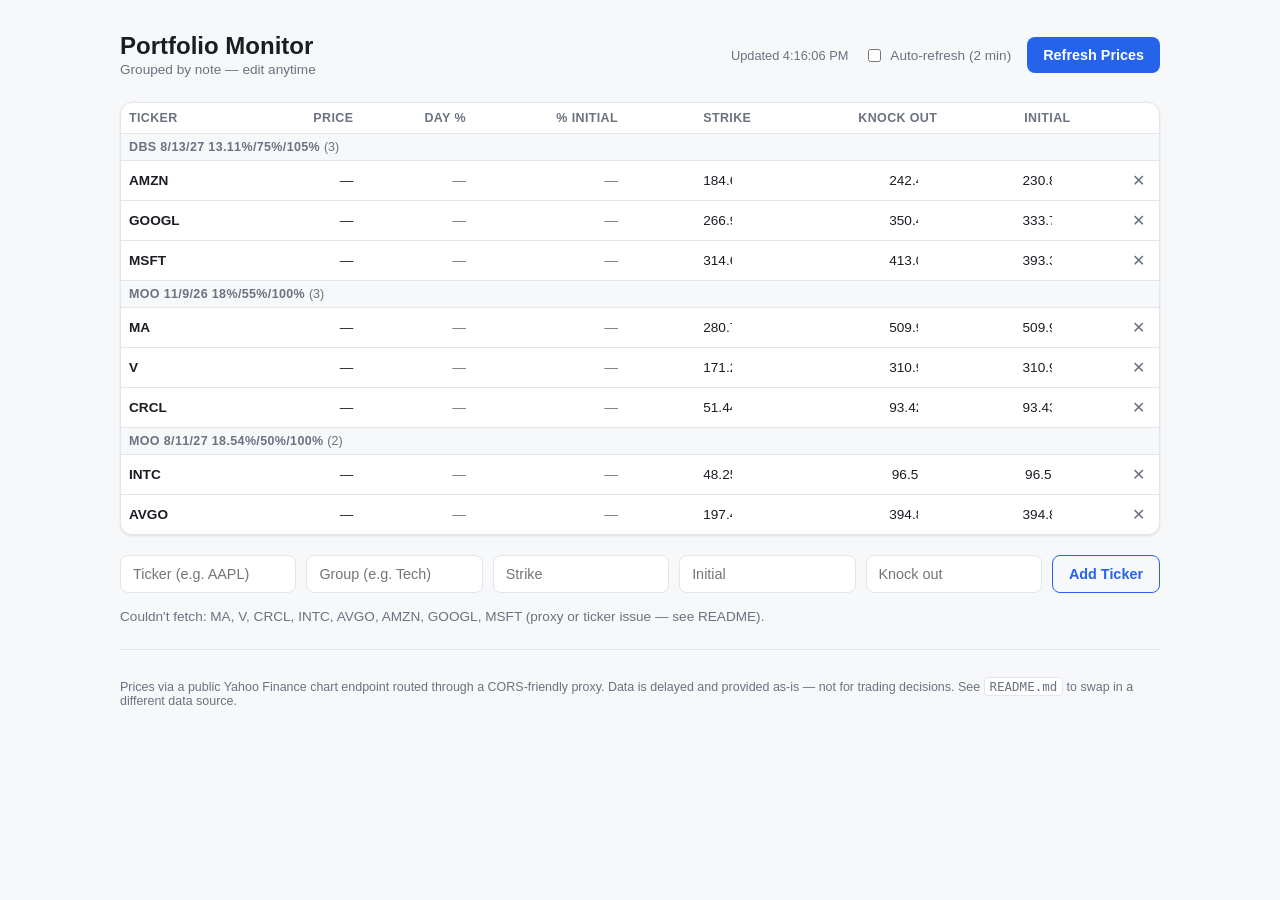
<file: index.html>
<!DOCTYPE html>
<html lang="en">
<head>
<meta charset="UTF-8">
<meta name="viewport" content="width=device-width, initial-scale=1.0, maximum-scale=5, user-scalable=yes">
<title>Portfolio Monitor</title>
<link rel="stylesheet" href="style.css">
</head>
<body>
<div class="app">

  <header class="topbar">
    <div class="brand">
      <h1>Portfolio Monitor</h1>
      <span class="subtitle" id="subtitle">Grouped by note — edit anytime</span>
    </div>
    <div class="topbar-actions">
      <span id="lastUpdated" class="last-updated">Not refreshed yet</span>
      <label class="auto-refresh">
        <input type="checkbox" id="autoRefreshToggle">
        Auto-refresh (2 min)
      </label>
      <button id="refreshBtn" class="btn btn-primary">Refresh Prices</button>
    </div>
  </header>

  <section class="table-wrap">
    <table id="portfolioTable">
      <thead>
        <tr>
          <th>Ticker</th>
          <th>Price</th>
          <th>Day %</th>
          <th>% Initial</th>
          <th>Strike</th>
          <th>Knock Out</th>
          <th>Initial</th>
          <th></th>
        </tr>
      </thead>
      <tbody id="portfolioBody">
      </tbody>
    </table>
  </section>

  <datalist id="groupList"></datalist>

  <section class="add-row">
    <input type="text" id="newTicker" placeholder="Ticker (e.g. AAPL)" maxlength="10">
    <input type="text" id="newGroup" placeholder="Group (e.g. Tech)" list="groupList" maxlength="40">
    <input type="number" id="newStrike" placeholder="Strike" step="any">
    <input type="number" id="newInitial" placeholder="Initial" step="any">
    <input type="number" id="newKnockout" placeholder="Knock out" step="any">
    <button id="addBtn" class="btn btn-secondary">Add Ticker</button>
  </section>

  <p id="statusMsg" class="status-msg"></p>

  <footer>
    <p>Prices via a public Yahoo Finance chart endpoint routed through a CORS-friendly proxy. Data is delayed and provided as-is — not for trading decisions. See <code>README.md</code> to swap in a different data source.</p>
  </footer>

</div>
<script src="app.js"></script>
</body>
</html>
</file>
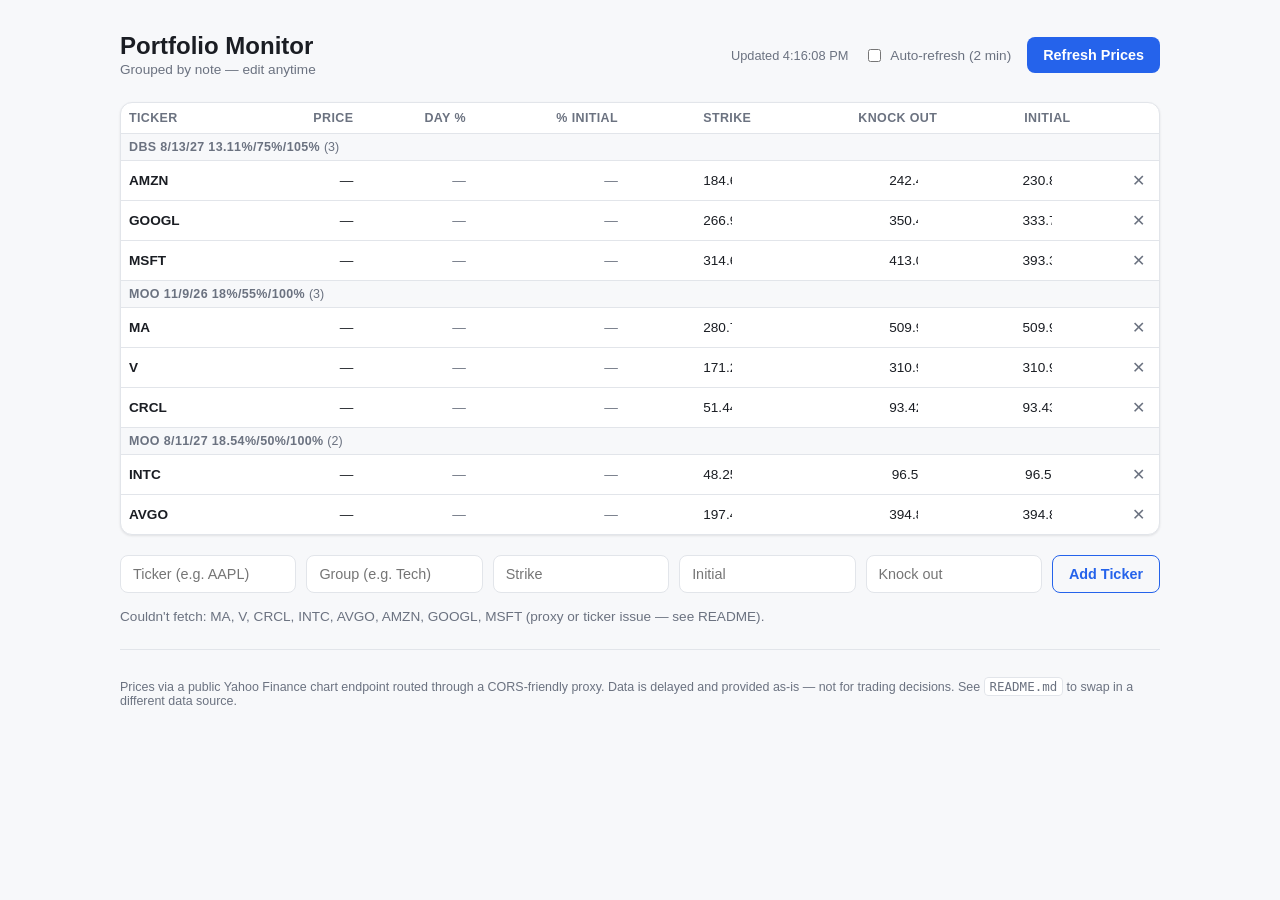
<file: portfolio-monitor.html>
<!DOCTYPE html>
<html lang="en">
<head>
<meta charset="UTF-8">
<meta name="viewport" content="width=device-width, initial-scale=1.0, maximum-scale=5, user-scalable=yes">
<title>Portfolio Monitor</title>
<style>
:root {
  --bg: #f7f8fa;
  --surface: #ffffff;
  --border: #e2e5ea;
  --text: #1a1d23;
  --text-muted: #6b7280;
  --accent: #2563eb;
  --accent-hover: #1d4ed8;
  --positive: #16a34a;
  --negative: #dc2626;
  --shadow: 0 1px 2px rgba(0,0,0,0.04), 0 1px 3px rgba(0,0,0,0.06);
}

@media (prefers-color-scheme: dark) {
  :root {
    --bg: #0f1115;
    --surface: #171a21;
    --border: #2a2e37;
    --text: #e7e9ee;
    --text-muted: #9aa1ac;
    --accent: #3b82f6;
    --accent-hover: #60a5fa;
    --positive: #22c55e;
    --negative: #f87171;
    --shadow: 0 1px 2px rgba(0,0,0,0.3), 0 1px 3px rgba(0,0,0,0.4);
  }
}

* { box-sizing: border-box; }

body {
  margin: 0;
  font-family: -apple-system, BlinkMacSystemFont, "Segoe UI", Roboto, Helvetica, Arial, sans-serif;
  background: var(--bg);
  color: var(--text);
}

.app {
  max-width: 1080px;
  margin: 0 auto;
  padding: 32px 20px 60px;
}

.topbar {
  display: flex;
  justify-content: space-between;
  align-items: center;
  flex-wrap: wrap;
  gap: 16px;
  margin-bottom: 24px;
}

.brand h1 {
  margin: 0;
  font-size: 1.5rem;
  font-weight: 700;
}

.subtitle {
  color: var(--text-muted);
  font-size: 0.85rem;
}

.topbar-actions {
  display: flex;
  align-items: center;
  gap: 16px;
  flex-wrap: wrap;
}

.last-updated {
  font-size: 0.8rem;
  color: var(--text-muted);
}

.auto-refresh {
  font-size: 0.85rem;
  color: var(--text-muted);
  display: flex;
  align-items: center;
  gap: 6px;
  cursor: pointer;
  user-select: none;
}

.btn {
  border: none;
  border-radius: 8px;
  padding: 10px 16px;
  font-size: 0.9rem;
  font-weight: 600;
  cursor: pointer;
  transition: background 0.15s ease;
}

.btn-primary {
  background: var(--accent);
  color: white;
}
.btn-primary:hover { background: var(--accent-hover); }
.btn-primary:disabled { opacity: 0.6; cursor: default; }

.btn-secondary {
  background: transparent;
  color: var(--accent);
  border: 1px solid var(--accent);
}
.btn-secondary:hover { background: var(--accent); color: white; }

.table-wrap {
  background: var(--surface);
  border: 1px solid var(--border);
  border-radius: 12px;
  box-shadow: var(--shadow);
  overflow-x: auto;
  margin-bottom: 20px;
}

table {
  width: 100%;
  border-collapse: collapse;
  min-width: 460px;
}

th, td {
  text-align: right;
  padding: 8px 8px;
  font-size: 0.85rem;
  white-space: nowrap;
}

th:first-child, td:first-child {
  text-align: left;
}

th {
  color: var(--text-muted);
  font-weight: 600;
  font-size: 0.78rem;
  text-transform: uppercase;
  letter-spacing: 0.03em;
  border-bottom: 1px solid var(--border);
}

tbody tr {
  border-bottom: 1px solid var(--border);
}
tbody tr:last-child { border-bottom: none; }

.ticker-cell {
  font-weight: 700;
}

.group-header td {
  text-align: left;
  background: var(--bg);
  font-size: 0.78rem;
  font-weight: 700;
  text-transform: uppercase;
  letter-spacing: 0.03em;
  color: var(--text-muted);
  padding: 6px 8px;
}

.group-count {
  font-weight: 500;
  text-transform: none;
  letter-spacing: normal;
}

.positive { color: var(--positive); }
.negative { color: var(--negative); }
.neutral { color: var(--text-muted); }

.remove-btn {
  background: transparent;
  border: none;
  color: var(--text-muted);
  cursor: pointer;
  font-size: 1rem;
  padding: 2px 6px;
  border-radius: 4px;
}
.remove-btn:hover { color: var(--negative); background: rgba(220,38,38,0.1); }

.editable {
  background: transparent;
  border: 1px solid transparent;
  color: inherit;
  font: inherit;
  font-size: 0.85rem;
  text-align: right;
  width: 52px;
  border-radius: 4px;
  padding: 2px 3px;
}

.cell-below-strike {
  background: rgba(220, 38, 38, 0.15);
}
.cell-below-strike .editable {
  color: var(--negative);
  font-weight: 600;
}

.cell-above-knockout {
  background: rgba(22, 163, 74, 0.15);
}
.cell-above-knockout .editable {
  color: var(--positive);
  font-weight: 600;
}
.editable:hover, .editable:focus {
  border-color: var(--border);
  outline: none;
  background: var(--bg);
}

.add-row {
  display: flex;
  gap: 10px;
  flex-wrap: wrap;
  margin-bottom: 16px;
}

.add-row input {
  background: var(--surface);
  border: 1px solid var(--border);
  border-radius: 8px;
  padding: 10px 12px;
  color: var(--text);
  font-size: 0.9rem;
  flex: 1;
  min-width: 120px;
}

.status-msg {
  min-height: 1.2em;
  font-size: 0.85rem;
  color: var(--text-muted);
}

footer {
  margin-top: 24px;
  font-size: 0.78rem;
  color: var(--text-muted);
  border-top: 1px solid var(--border);
  padding-top: 16px;
}

footer code {
  background: var(--surface);
  border: 1px solid var(--border);
  padding: 1px 5px;
  border-radius: 4px;
}
</style>
</head>
<body>
<div class="app">

  <header class="topbar">
    <div class="brand">
      <h1>Portfolio Monitor</h1>
      <span class="subtitle" id="subtitle">Grouped by note — edit anytime</span>
    </div>
    <div class="topbar-actions">
      <span id="lastUpdated" class="last-updated">Not refreshed yet</span>
      <label class="auto-refresh">
        <input type="checkbox" id="autoRefreshToggle">
        Auto-refresh (2 min)
      </label>
      <button id="refreshBtn" class="btn btn-primary">Refresh Prices</button>
    </div>
  </header>

  <section class="table-wrap">
    <table id="portfolioTable">
      <thead>
        <tr>
          <th>Ticker</th>
          <th>Price</th>
          <th>Day %</th>
          <th>% Initial</th>
          <th>Strike</th>
          <th>Knock Out</th>
          <th>Initial</th>
          <th></th>
        </tr>
      </thead>
      <tbody id="portfolioBody">
      </tbody>
    </table>
  </section>

  <datalist id="groupList"></datalist>

  <section class="add-row">
    <input type="text" id="newTicker" placeholder="Ticker (e.g. AAPL)" maxlength="10">
    <input type="text" id="newGroup" placeholder="Group (e.g. Tech)" list="groupList" maxlength="40">
    <input type="number" id="newStrike" placeholder="Strike" step="any">
    <input type="number" id="newInitial" placeholder="Initial" step="any">
    <input type="number" id="newKnockout" placeholder="Knock out" step="any">
    <button id="addBtn" class="btn btn-secondary">Add Ticker</button>
  </section>

  <p id="statusMsg" class="status-msg"></p>

  <footer>
    <p>Prices via a public Yahoo Finance chart endpoint routed through a CORS-friendly proxy. Data is delayed and provided as-is — not for trading decisions. See <code>README.md</code> to swap in a different data source.</p>
  </footer>

</div>
<script>
// Portfolio Monitor
// Positions are persisted in localStorage. Prices come from Yahoo Finance's
// public chart endpoint, routed through a CORS proxy since browsers block
// direct cross-origin requests to it. See README.md for swapping providers.

const STORAGE_KEY = "portfolio-monitor.positions";
const UNGROUPED = "Ungrouped";

const DEFAULT_POSITIONS = [
  { ticker: "MA", group: "Moo 11/9/26 18%/55%/100%", strike: 280.77, initial: 509.94, knockout: 509.94 },
  { ticker: "V", group: "Moo 11/9/26 18%/55%/100%", strike: 171.20, initial: 310.94, knockout: 310.94 },
  { ticker: "CRCL", group: "Moo 11/9/26 18%/55%/100%", strike: 51.44, initial: 93.43, knockout: 93.42 },

  { ticker: "INTC", group: "Moo 8/11/27 18.54%/50%/100%", strike: 48.25, initial: 96.50, knockout: 96.50 },
  { ticker: "AVGO", group: "Moo 8/11/27 18.54%/50%/100%", strike: 197.41, initial: 394.81, knockout: 394.81 },

  { ticker: "AMZN", group: "DBS 8/13/27 13.11%/75%/105%", strike: 184.69, initial: 230.86, knockout: 242.40 },
  { ticker: "GOOGL", group: "DBS 8/13/27 13.11%/75%/105%", strike: 266.97, initial: 333.71, knockout: 350.40 },
  { ticker: "MSFT", group: "DBS 8/13/27 13.11%/75%/105%", strike: 314.68, initial: 393.35, knockout: 413.02 },
];

// Tried in order; first one that returns usable data for a symbol wins.
const PROXIES = [
  (url) => `https://r.jina.ai/${url}`,
  (url) => `https://corsproxy.io/?url=${encodeURIComponent(url)}`,
  (url) => `https://api.allorigins.win/raw?url=${encodeURIComponent(url)}`,
];

let positions = loadPositions();
let quoteCache = {}; // ticker -> { price, prevClose, changePct }

function loadPositions() {
  try {
    const raw = localStorage.getItem(STORAGE_KEY);
    if (raw) {
      const parsed = JSON.parse(raw);
      return parsed.map(p => ({
        ticker: p.ticker,
        group: p.group || "",
        strike: p.strike ?? null,
        initial: p.initial ?? null,
        knockout: p.knockout ?? null,
      }));
    }
  } catch (e) { /* fall through to defaults */ }
  return DEFAULT_POSITIONS.map(p => ({ ...p }));
}

function savePositions() {
  localStorage.setItem(STORAGE_KEY, JSON.stringify(positions));
}

function fmtMoney(n) {
  if (!isFinite(n)) return "—";
  const sign = n < 0 ? "-" : "";
  return sign + "$" + Math.abs(n).toLocaleString(undefined, { minimumFractionDigits: 2, maximumFractionDigits: 2 });
}

function fmtNum(n) {
  if (n === null || n === undefined || !isFinite(n)) return "";
  return n;
}

function fmtPct(n) {
  if (!isFinite(n)) return "—";
  const sign = n > 0 ? "+" : "";
  return sign + n.toFixed(2) + "%";
}

function gainClass(n) {
  if (!isFinite(n) || n === 0) return "neutral";
  return n > 0 ? "positive" : "negative";
}

function groupKey(g) {
  return g && g.trim() ? g.trim() : UNGROUPED;
}

async function fetchQuote(ticker) {
  const target = `https://query1.finance.yahoo.com/v8/finance/chart/${encodeURIComponent(ticker)}`;

  for (const buildProxyUrl of PROXIES) {
    try {
      const res = await fetch(buildProxyUrl(target));
      if (!res.ok) continue;
      const text = await res.text();

      // r.jina.ai wraps the JSON in a markdown-ish text response; extract the JSON body.
      const jsonStart = text.indexOf("{");
      if (jsonStart === -1) continue;
      const data = JSON.parse(text.slice(jsonStart));

      const meta = data?.chart?.result?.[0]?.meta;
      if (!meta || typeof meta.regularMarketPrice !== "number") continue;

      const price = meta.regularMarketPrice;
      const prevClose = meta.previousClose ?? meta.chartPreviousClose ?? price;
      const changePct = prevClose ? ((price - prevClose) / prevClose) * 100 : 0;

      return { price, prevClose, changePct };
    } catch (e) {
      continue; // try next proxy
    }
  }
  return null; // all proxies failed for this ticker
}

async function refreshPrices() {
  const btn = document.getElementById("refreshBtn");
  const status = document.getElementById("statusMsg");
  btn.disabled = true;
  btn.textContent = "Refreshing…";
  status.textContent = "";

  const results = await Promise.all(positions.map(p => fetchQuote(p.ticker)));

  let failures = [];
  positions.forEach((p, i) => {
    if (results[i]) {
      quoteCache[p.ticker] = results[i];
    } else {
      failures.push(p.ticker);
    }
  });

  render();

  btn.disabled = false;
  btn.textContent = "Refresh Prices";
  document.getElementById("lastUpdated").textContent = "Updated " + new Date().toLocaleTimeString();

  status.textContent = failures.length
    ? `Couldn't fetch: ${failures.join(", ")} (proxy or ticker issue — see README).`
    : "";
}

function sortedOrder() {
  return positions
    .map((_, i) => i)
    .sort((a, b) => {
      const ga = groupKey(positions[a].group);
      const gb = groupKey(positions[b].group);
      if (ga === gb) return 0; // stable sort keeps insertion order within a group
      if (ga === UNGROUPED) return 1;
      if (gb === UNGROUPED) return -1;
      return ga.localeCompare(gb);
    });
}

function updateGroupList() {
  const groups = [...new Set(positions.map(p => groupKey(p.group)).filter(g => g !== UNGROUPED))];
  const datalist = document.getElementById("groupList");
  datalist.innerHTML = groups.map(g => `<option value="${g}"></option>`).join("");
}

function render() {
  const tbody = document.getElementById("portfolioBody");
  tbody.innerHTML = "";

  const order = sortedOrder();
  let lastGroup = null;

  order.forEach((index) => {
    const p = positions[index];
    const g = groupKey(p.group);

    if (g !== lastGroup) {
      const count = positions.filter(pp => groupKey(pp.group) === g).length;
      const headerRow = document.createElement("tr");
      headerRow.className = "group-header";
      headerRow.innerHTML = `<td colspan="8">${g} <span class="group-count">(${count})</span></td>`;
      tbody.appendChild(headerRow);
      lastGroup = g;
    }

    const q = quoteCache[p.ticker];
    const price = q ? q.price : NaN;
    const dayPct = q ? q.changePct : NaN;

    const strikeBreached = isFinite(price) && isFinite(p.strike) && price < p.strike;
    const knockoutBreached = isFinite(price) && isFinite(p.knockout) && price > p.knockout;
    const pctFromInitial = isFinite(price) && isFinite(p.initial) && p.initial !== 0
      ? ((price - p.initial) / p.initial) * 100
      : NaN;

    const tr = document.createElement("tr");
    tr.innerHTML = `
      <td class="ticker-cell">${p.ticker}</td>
      <td>${isFinite(price) ? fmtMoney(price) : "—"}</td>
      <td class="${gainClass(dayPct)}">${fmtPct(dayPct)}</td>
      <td class="${gainClass(pctFromInitial)}">${fmtPct(pctFromInitial)}</td>
      <td class="${strikeBreached ? "cell-below-strike" : ""}"><input class="editable" type="number" step="any" value="${fmtNum(p.strike)}" placeholder="—" data-field="strike" data-index="${index}"></td>
      <td class="${knockoutBreached ? "cell-above-knockout" : ""}"><input class="editable" type="number" step="any" value="${fmtNum(p.knockout)}" placeholder="—" data-field="knockout" data-index="${index}"></td>
      <td><input class="editable" type="number" step="any" value="${fmtNum(p.initial)}" placeholder="—" data-field="initial" data-index="${index}"></td>
      <td><button class="remove-btn" data-index="${index}" title="Remove ticker">✕</button></td>
    `;
    tbody.appendChild(tr);
  });

  updateGroupList();
  attachRowHandlers();
}

function attachRowHandlers() {
  document.querySelectorAll(".editable").forEach(input => {
    input.addEventListener("change", (e) => {
      const index = Number(e.target.dataset.index);
      const field = e.target.dataset.field;
      const value = parseFloat(e.target.value);
      positions[index][field] = isFinite(value) ? value : null;
      savePositions();
      render();
    });
  });

  document.querySelectorAll(".remove-btn").forEach(btn => {
    btn.addEventListener("click", (e) => {
      const index = Number(e.currentTarget.dataset.index);
      positions.splice(index, 1);
      savePositions();
      render();
    });
  });
}

function addPosition() {
  const tickerInput = document.getElementById("newTicker");
  const groupInput = document.getElementById("newGroup");
  const strikeInput = document.getElementById("newStrike");
  const initialInput = document.getElementById("newInitial");
  const knockoutInput = document.getElementById("newKnockout");

  const ticker = tickerInput.value.trim().toUpperCase();
  const group = groupInput.value.trim();
  const strike = parseFloat(strikeInput.value);
  const initial = parseFloat(initialInput.value);
  const knockout = parseFloat(knockoutInput.value);

  if (!ticker) {
    document.getElementById("statusMsg").textContent = "Enter a ticker to add it.";
    return;
  }

  positions.push({
    ticker,
    group,
    strike: isFinite(strike) ? strike : null,
    initial: isFinite(initial) ? initial : null,
    knockout: isFinite(knockout) ? knockout : null,
  });
  savePositions();
  tickerInput.value = "";
  groupInput.value = "";
  strikeInput.value = "";
  initialInput.value = "";
  knockoutInput.value = "";
  render();
  fetchQuote(ticker).then(q => {
    if (q) { quoteCache[ticker] = q; render(); }
  });
}

let autoRefreshTimer = null;
function setAutoRefresh(enabled) {
  if (autoRefreshTimer) clearInterval(autoRefreshTimer);
  autoRefreshTimer = enabled ? setInterval(refreshPrices, 2 * 60 * 1000) : null;
}

document.getElementById("refreshBtn").addEventListener("click", refreshPrices);
document.getElementById("addBtn").addEventListener("click", addPosition);
document.getElementById("autoRefreshToggle").addEventListener("change", (e) => setAutoRefresh(e.target.checked));

render();
refreshPrices();
</script>
</body>
</html>
</file>
<file: style.css>
:root {
  --bg: #f7f8fa;
  --surface: #ffffff;
  --border: #e2e5ea;
  --text: #1a1d23;
  --text-muted: #6b7280;
  --accent: #2563eb;
  --accent-hover: #1d4ed8;
  --positive: #16a34a;
  --negative: #dc2626;
  --shadow: 0 1px 2px rgba(0,0,0,0.04), 0 1px 3px rgba(0,0,0,0.06);
}

@media (prefers-color-scheme: dark) {
  :root {
    --bg: #0f1115;
    --surface: #171a21;
    --border: #2a2e37;
    --text: #e7e9ee;
    --text-muted: #9aa1ac;
    --accent: #3b82f6;
    --accent-hover: #60a5fa;
    --positive: #22c55e;
    --negative: #f87171;
    --shadow: 0 1px 2px rgba(0,0,0,0.3), 0 1px 3px rgba(0,0,0,0.4);
  }
}

* { box-sizing: border-box; }

body {
  margin: 0;
  font-family: -apple-system, BlinkMacSystemFont, "Segoe UI", Roboto, Helvetica, Arial, sans-serif;
  background: var(--bg);
  color: var(--text);
}

.app {
  max-width: 1080px;
  margin: 0 auto;
  padding: 32px 20px 60px;
}

.topbar {
  display: flex;
  justify-content: space-between;
  align-items: center;
  flex-wrap: wrap;
  gap: 16px;
  margin-bottom: 24px;
}

.brand h1 {
  margin: 0;
  font-size: 1.5rem;
  font-weight: 700;
}

.subtitle {
  color: var(--text-muted);
  font-size: 0.85rem;
}

.topbar-actions {
  display: flex;
  align-items: center;
  gap: 16px;
  flex-wrap: wrap;
}

.last-updated {
  font-size: 0.8rem;
  color: var(--text-muted);
}

.auto-refresh {
  font-size: 0.85rem;
  color: var(--text-muted);
  display: flex;
  align-items: center;
  gap: 6px;
  cursor: pointer;
  user-select: none;
}

.btn {
  border: none;
  border-radius: 8px;
  padding: 10px 16px;
  font-size: 0.9rem;
  font-weight: 600;
  cursor: pointer;
  transition: background 0.15s ease;
}

.btn-primary {
  background: var(--accent);
  color: white;
}
.btn-primary:hover { background: var(--accent-hover); }
.btn-primary:disabled { opacity: 0.6; cursor: default; }

.btn-secondary {
  background: transparent;
  color: var(--accent);
  border: 1px solid var(--accent);
}
.btn-secondary:hover { background: var(--accent); color: white; }

.table-wrap {
  background: var(--surface);
  border: 1px solid var(--border);
  border-radius: 12px;
  box-shadow: var(--shadow);
  overflow-x: auto;
  margin-bottom: 20px;
}

table {
  width: 100%;
  border-collapse: collapse;
  min-width: 460px;
}

th, td {
  text-align: right;
  padding: 8px 8px;
  font-size: 0.85rem;
  white-space: nowrap;
}

th:first-child, td:first-child {
  text-align: left;
}

th {
  color: var(--text-muted);
  font-weight: 600;
  font-size: 0.78rem;
  text-transform: uppercase;
  letter-spacing: 0.03em;
  border-bottom: 1px solid var(--border);
}

tbody tr {
  border-bottom: 1px solid var(--border);
}
tbody tr:last-child { border-bottom: none; }

.ticker-cell {
  font-weight: 700;
}

.group-header td {
  text-align: left;
  background: var(--bg);
  font-size: 0.78rem;
  font-weight: 700;
  text-transform: uppercase;
  letter-spacing: 0.03em;
  color: var(--text-muted);
  padding: 6px 8px;
}

.group-count {
  font-weight: 500;
  text-transform: none;
  letter-spacing: normal;
}

.positive { color: var(--positive); }
.negative { color: var(--negative); }
.neutral { color: var(--text-muted); }

.remove-btn {
  background: transparent;
  border: none;
  color: var(--text-muted);
  cursor: pointer;
  font-size: 1rem;
  padding: 2px 6px;
  border-radius: 4px;
}
.remove-btn:hover { color: var(--negative); background: rgba(220,38,38,0.1); }

.editable {
  background: transparent;
  border: 1px solid transparent;
  color: inherit;
  font: inherit;
  font-size: 0.85rem;
  text-align: right;
  width: 52px;
  border-radius: 4px;
  padding: 2px 3px;
}

.cell-below-strike {
  background: rgba(220, 38, 38, 0.15);
}
.cell-below-strike .editable {
  color: var(--negative);
  font-weight: 600;
}

.cell-above-knockout {
  background: rgba(22, 163, 74, 0.15);
}
.cell-above-knockout .editable {
  color: var(--positive);
  font-weight: 600;
}
.editable:hover, .editable:focus {
  border-color: var(--border);
  outline: none;
  background: var(--bg);
}

.add-row {
  display: flex;
  gap: 10px;
  flex-wrap: wrap;
  margin-bottom: 16px;
}

.add-row input {
  background: var(--surface);
  border: 1px solid var(--border);
  border-radius: 8px;
  padding: 10px 12px;
  color: var(--text);
  font-size: 0.9rem;
  flex: 1;
  min-width: 120px;
}

.status-msg {
  min-height: 1.2em;
  font-size: 0.85rem;
  color: var(--text-muted);
}

footer {
  margin-top: 24px;
  font-size: 0.78rem;
  color: var(--text-muted);
  border-top: 1px solid var(--border);
  padding-top: 16px;
}

footer code {
  background: var(--surface);
  border: 1px solid var(--border);
  padding: 1px 5px;
  border-radius: 4px;
}
</file>
